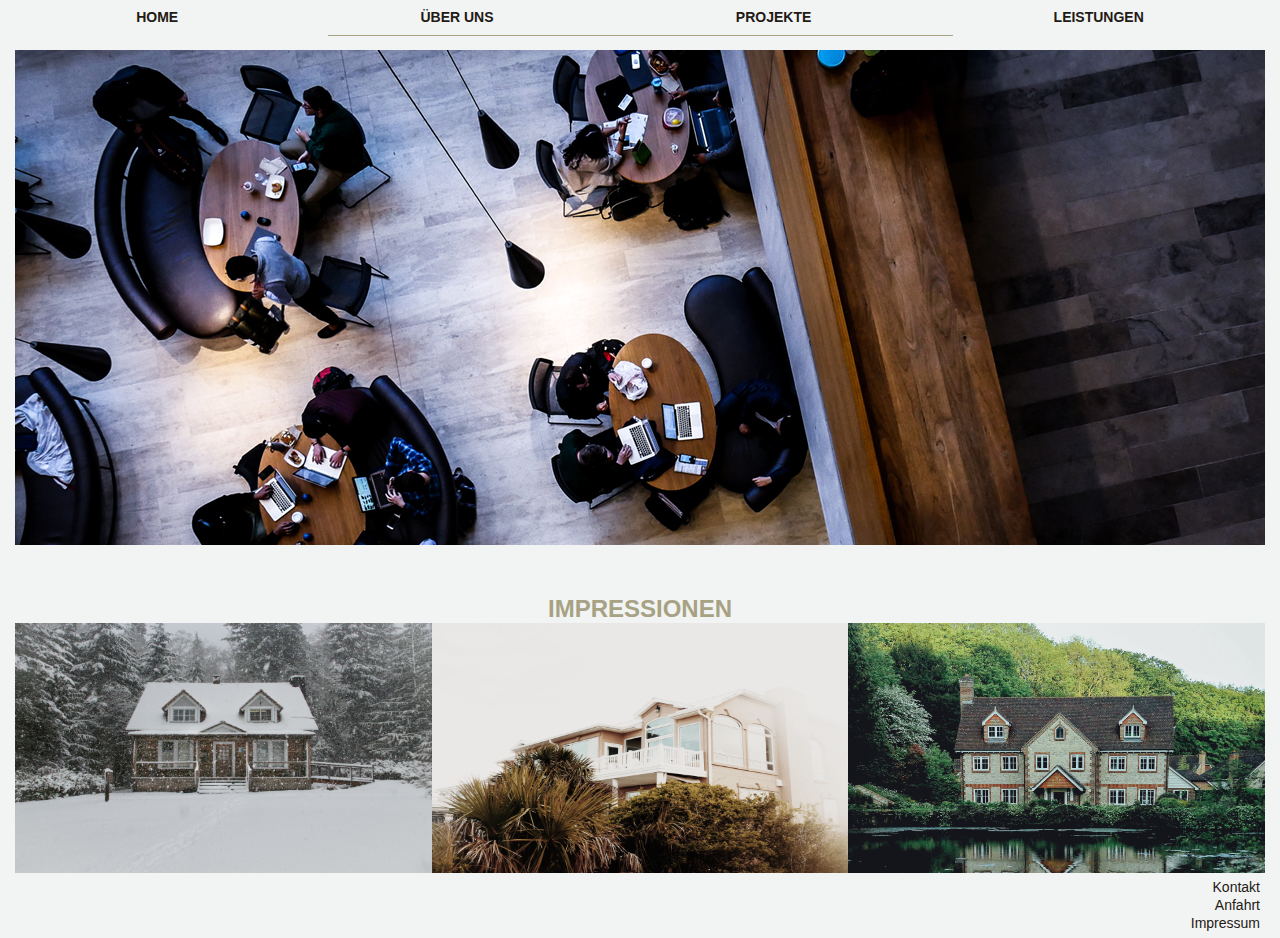
<file: index.html>
<!DOCTYPE html>
<html>
	<head>
		<meta charset="UTF-8" />		<!-- -Um Sonderzeichen darzustellen -->
		<link type="text/css" rel="stylesheet" href="stylesheet.css" />
		<title>Architekturbüro Mustermann</title>
	</head>

	<body>
		<div id="ausrichtung">
			<div id="content">
				<header>
					<nav>
						<div class="flex"><a href="#">Home</a></div>
						<div class="flex"><a href="about.html">Über Uns</a></div>
						<div class="flex"><a href="projects.html">Projekte</a></div>
						<div class="flex"><a href="leistungen.html">Leistungen</a></div>
					</nav>
					<div class="border"></div>
				</header>
				
				<div id="bigpicture">
					<img src="jordan-encarnacao-588600-unsplash.jpg"><!--Photo by Jordan Encarnacao on Unsplash-->
				</div>
				
				<h1>Impressionen</h1>
				
				<div>
					<img class="float smallpicture" src="sam-beasley-327822-unsplash.jpg"/><!--Photo by Sam Beasley on Unsplash--> <!-- 2 classes; 1mal float und 1mal smallpicture; durch Leerzeichen voneinander getrennt-->
					<img class="float smallpicture" src="katie-manning-319921-unsplash.jpg"><!--Photo by katie manning on Unsplash-->
					<img class="smallpicture" src="evelyn-paris-95853-unsplash.jpg"><!--Photo by Evelyn Paris on Unsplash-->
				</div>

				<footer id="linkfooter">
					<a href="test.html">Kontakt</a><br />
					<a href="test.html">Anfahrt</a><br />
					<a href="test.html">Impressum</a><br />
				</footer>
			</div>
		</div>
	</body>
</html>
</file>
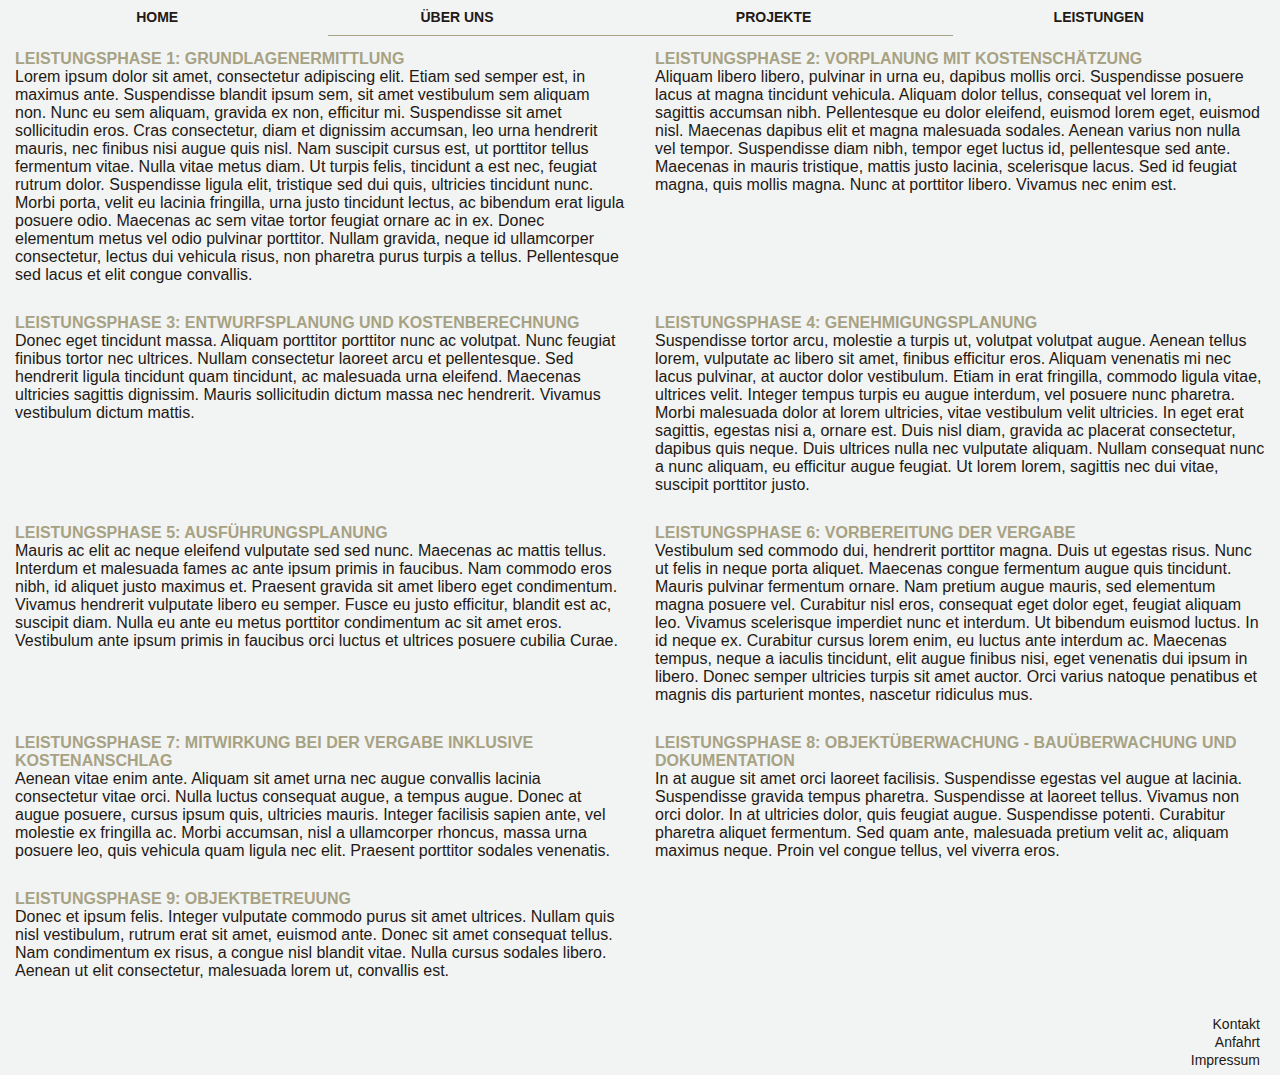
<file: leistungen.html>
<!DOCTYPE html>
<html>
	<head>
		<meta charset="UTF-8" />		<!-- -Um Sonderzeichen darzustellen -->
		<link type="text/css" rel="stylesheet" href="stylesheet.css" />
		<title>Architekturbüro Mustermann</title>
	</head>

	<body>
		<div id="ausrichtung">
			<div id="content">
				<header>
					<nav>
						<div class="flex"><a href="index.html">Home</a></div>
						<div class="flex"><a href="about.html">Über Uns</a></div>
						<div class="flex"><a href="projects.html">Projekte</a></div>
						<div class="flex"><a href="#">Leistungen</a></div>
					</nav>
					<div class="border"></div>
				</header>

				<div class="leistungen">
					<div class="hoai">
						<h2>Leistungsphase 1: Grundlagenermittlung</h2>
						<p>Lorem ipsum dolor sit amet, consectetur adipiscing elit. Etiam sed semper est, in maximus ante. Suspendisse blandit ipsum sem, sit amet vestibulum sem aliquam non. Nunc eu sem aliquam, gravida ex non, efficitur mi. Suspendisse sit amet sollicitudin eros. Cras consectetur, diam et dignissim accumsan, leo urna hendrerit mauris, nec finibus nisi augue quis nisl. Nam suscipit cursus est, ut porttitor tellus fermentum vitae. Nulla vitae metus diam. Ut turpis felis, tincidunt a est nec, feugiat rutrum dolor. Suspendisse ligula elit, tristique sed dui quis, ultricies tincidunt nunc. Morbi porta, velit eu lacinia fringilla, urna justo tincidunt lectus, ac bibendum erat ligula posuere odio. Maecenas ac sem vitae tortor feugiat ornare ac in ex. Donec elementum metus vel odio pulvinar porttitor. Nullam gravida, neque id ullamcorper consectetur, lectus dui vehicula risus, non pharetra purus turpis a tellus. Pellentesque sed lacus et elit congue convallis.</p>
					</div>

					<div class="hoai">
						<h2>Leistungsphase 2: Vorplanung mit Kostenschätzung</h2>
						<p>
							Aliquam libero libero, pulvinar in urna eu, dapibus mollis orci. Suspendisse posuere lacus at magna tincidunt vehicula. Aliquam dolor tellus, consequat vel lorem in, sagittis accumsan nibh. Pellentesque eu dolor eleifend, euismod lorem eget, euismod nisl. Maecenas dapibus elit et magna malesuada sodales. Aenean varius non nulla vel tempor. Suspendisse diam nibh, tempor eget luctus id, pellentesque sed ante. Maecenas in mauris tristique, mattis justo lacinia, scelerisque lacus. Sed id feugiat magna, quis mollis magna. Nunc at porttitor libero. Vivamus nec enim est.
						</p>
					</div>

					<div class="hoai">
						<h2>Leistungsphase 3: Entwurfsplanung und Kostenberechnung</h2>
						<p>
							Donec eget tincidunt massa. Aliquam porttitor porttitor nunc ac volutpat. Nunc feugiat finibus tortor nec ultrices. Nullam consectetur laoreet arcu et pellentesque. Sed hendrerit ligula tincidunt quam tincidunt, ac malesuada urna eleifend. Maecenas ultricies sagittis dignissim. Mauris sollicitudin dictum massa nec hendrerit. Vivamus vestibulum dictum mattis.
						</p>
					</div>

					<div class="hoai">
						<h2>Leistungsphase 4: Genehmigungsplanung</h2>
						<p>
							Suspendisse tortor arcu, molestie a turpis ut, volutpat volutpat augue. Aenean tellus lorem, vulputate ac libero sit amet, finibus efficitur eros. Aliquam venenatis mi nec lacus pulvinar, at auctor dolor vestibulum. Etiam in erat fringilla, commodo ligula vitae, ultrices velit. Integer tempus turpis eu augue interdum, vel posuere nunc pharetra. Morbi malesuada dolor at lorem ultricies, vitae vestibulum velit ultricies. In eget erat sagittis, egestas nisi a, ornare est. Duis nisl diam, gravida ac placerat consectetur, dapibus quis neque. Duis ultrices nulla nec vulputate aliquam. Nullam consequat nunc a nunc aliquam, eu efficitur augue feugiat. Ut lorem lorem, sagittis nec dui vitae, suscipit porttitor justo.
						</p>
					</div>

					<div class="hoai">
						<h2>Leistungsphase 5: Ausführungsplanung</h2>
						<p>
							Mauris ac elit ac neque eleifend vulputate sed sed nunc. Maecenas ac mattis tellus. Interdum et malesuada fames ac ante ipsum primis in faucibus. Nam commodo eros nibh, id aliquet justo maximus et. Praesent gravida sit amet libero eget condimentum. Vivamus hendrerit vulputate libero eu semper. Fusce eu justo efficitur, blandit est ac, suscipit diam. Nulla eu ante eu metus porttitor condimentum ac sit amet eros. Vestibulum ante ipsum primis in faucibus orci luctus et ultrices posuere cubilia Curae.
						</p>
					</div>

					<div class="hoai">
						<h2>Leistungsphase 6: Vorbereitung der Vergabe</h2>
						<p>
							Vestibulum sed commodo dui, hendrerit porttitor magna. Duis ut egestas risus. Nunc ut felis in neque porta aliquet. Maecenas congue fermentum augue quis tincidunt. Mauris pulvinar fermentum ornare. Nam pretium augue mauris, sed elementum magna posuere vel. Curabitur nisl eros, consequat eget dolor eget, feugiat aliquam leo. Vivamus scelerisque imperdiet nunc et interdum. Ut bibendum euismod luctus. In id neque ex. Curabitur cursus lorem enim, eu luctus ante interdum ac. Maecenas tempus, neque a iaculis tincidunt, elit augue finibus nisi, eget venenatis dui ipsum in libero. Donec semper ultricies turpis sit amet auctor. Orci varius natoque penatibus et magnis dis parturient montes, nascetur ridiculus mus.
						</p>
					</div>

					<div class="hoai">
						<h2>Leistungsphase 7: Mitwirkung bei der Vergabe inklusive Kostenanschlag</h2>
						<p>
							Aenean vitae enim ante. Aliquam sit amet urna nec augue convallis lacinia consectetur vitae orci. Nulla luctus consequat augue, a tempus augue. Donec at augue posuere, cursus ipsum quis, ultricies mauris. Integer facilisis sapien ante, vel molestie ex fringilla ac. Morbi accumsan, nisl a ullamcorper rhoncus, massa urna posuere leo, quis vehicula quam ligula nec elit. Praesent porttitor sodales venenatis.
						</p>
					</div>

					<div class="hoai">
						<h2>Leistungsphase 8: Objektüberwachung - Bauüberwachung und Dokumentation</h2>
						<p>
							In at augue sit amet orci laoreet facilisis. Suspendisse egestas vel augue at lacinia. Suspendisse gravida tempus pharetra. Suspendisse at laoreet tellus. Vivamus non orci dolor. In at ultricies dolor, quis feugiat augue. Suspendisse potenti. Curabitur pharetra aliquet fermentum. Sed quam ante, malesuada pretium velit ac, aliquam maximus neque. Proin vel congue tellus, vel viverra eros.
						</p>
					</div>

					<div class="hoai">
						<h2>Leistungsphase 9: Objektbetreuung</h2>
						<p>
							Donec et ipsum felis. Integer vulputate commodo purus sit amet ultrices. Nullam quis nisl vestibulum, rutrum erat sit amet, euismod ante. Donec sit amet consequat tellus. Nam condimentum ex risus, a congue nisl blandit vitae. Nulla cursus sodales libero. Aenean ut elit consectetur, malesuada lorem ut, convallis est.
						</p>
					</div>

				</div>

				<footer id="linkfooter">
					<a href="test.html">Kontakt</a><br />
					<a href="test.html">Anfahrt</a><br />
					<a href="test.html">Impressum</a><br />
				</footer>
			</div>
		</div>
	</body>
</html>
</file>
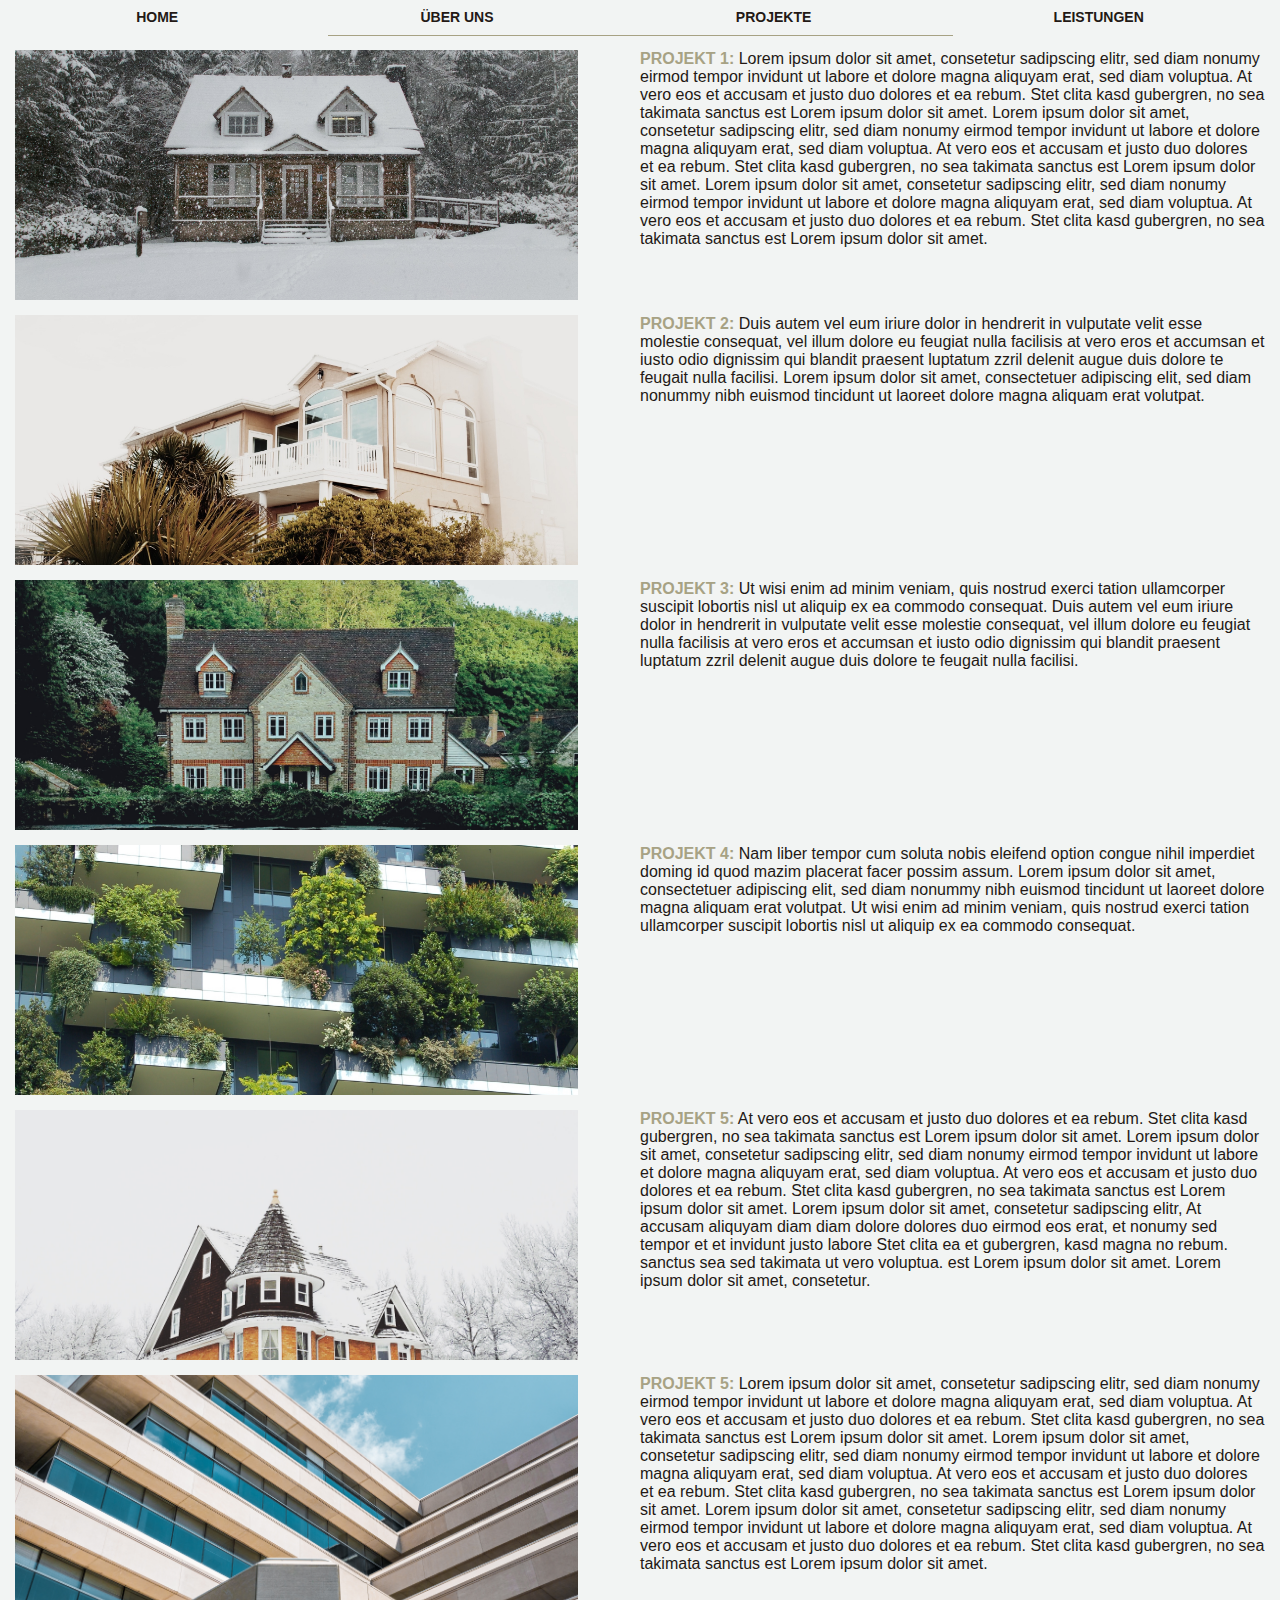
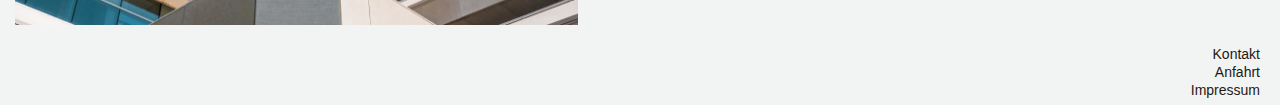
<file: projects.html>
<!DOCTYPE html>
<html>
	<head>
		<meta charset="UTF-8" />		<!-- -Um Sonderzeichen darzustellen -->
		<link type="text/css" rel="stylesheet" href="stylesheet.css" />
		<title>Architekturbüro Mustermann</title>
	</head>

	<body>
		<div id="ausrichtung">
			<div id="content">
				<header>
					<nav>
						<div class="flex"><a href="index.html">Home</a></div>
						<div class="flex"><a href="about.html">Über Uns</a></div>
						<div class="flex"><a href=#>Projekte</a></div>
						<div class="flex"><a href="leistungen.html">Leistungen</a></div>
					</nav>
					<div class="border"></div>
				</header>

				<div class="projects">
					<div class="project1">
						<img src="sam-beasley-327822-unsplash.jpg"><!--Photo by Sam Beasley on Unsplash-->
						<p>
							<span class="headlineProject">Projekt 1:</span>
							Lorem ipsum dolor sit amet, consetetur sadipscing elitr, sed diam nonumy eirmod tempor invidunt ut labore et dolore magna aliquyam erat, sed diam voluptua. At vero eos et accusam et justo duo dolores et ea rebum. Stet clita kasd gubergren, no sea takimata sanctus est Lorem ipsum dolor sit amet. Lorem ipsum dolor sit amet, consetetur sadipscing elitr, sed diam nonumy eirmod tempor invidunt ut labore et dolore magna aliquyam erat, sed diam voluptua. At vero eos et accusam et justo duo dolores et ea rebum. Stet clita kasd gubergren, no sea takimata sanctus est Lorem ipsum dolor sit amet. Lorem ipsum dolor sit amet, consetetur sadipscing elitr, sed diam nonumy eirmod tempor invidunt ut labore et dolore magna aliquyam erat, sed diam voluptua. At vero eos et accusam et justo duo dolores et ea rebum. Stet clita kasd gubergren, no sea takimata sanctus est Lorem ipsum dolor sit amet.
						</p>
					</div>

					<div class="project2">
						<img src="katie-manning-319921-unsplash.jpg"><!--Photo by katie manning on Unsplash-->
						<p>
							<span class="headlineProject">Projekt 2:</span>
							Duis autem vel eum iriure dolor in hendrerit in vulputate velit esse molestie consequat, vel illum dolore eu feugiat nulla facilisis at vero eros et accumsan et iusto odio dignissim qui blandit praesent luptatum zzril delenit augue duis dolore te feugait nulla facilisi. Lorem ipsum dolor sit amet, consectetuer adipiscing elit, sed diam nonummy nibh euismod tincidunt ut laoreet dolore magna aliquam erat volutpat.
						</p>
					</div>

					<div class="project3">
						<img src="evelyn-paris-95853-unsplash.jpg"><!--Photo by Evelyn Paris on Unsplash-->
						<p>
							<span class="headlineProject">Projekt 3:</span>
							Ut wisi enim ad minim veniam, quis nostrud exerci tation ullamcorper suscipit lobortis nisl ut aliquip ex ea commodo consequat. Duis autem vel eum iriure dolor in hendrerit in vulputate velit esse molestie consequat, vel illum dolore eu feugiat nulla facilisis at vero eros et accumsan et iusto odio dignissim qui blandit praesent luptatum zzril delenit augue duis dolore te feugait nulla facilisi.
						</p>
					</div>

					<div class="project4">
						<img src="chris-barbalis-103434-unsplash.jpg"><!--Photo by Chris Barbalis on Unsplash-->
						<p>
							<span class="headlineProject">Projekt 4:</span>
							Nam liber tempor cum soluta nobis eleifend option congue nihil imperdiet doming id quod mazim placerat facer possim assum. Lorem ipsum dolor sit amet, consectetuer adipiscing elit, sed diam nonummy nibh euismod tincidunt ut laoreet dolore magna aliquam erat volutpat. Ut wisi enim ad minim veniam, quis nostrud exerci tation ullamcorper suscipit lobortis nisl ut aliquip ex ea commodo consequat.   
						</p>
					</div>

					<div class="project5">
						<img src="nathan-walker-57244-unsplash.jpg"><!--Photo by Nathan Walker on Unsplash-->
						<p>
							<span class="headlineProject">Projekt 5:</span>
							At vero eos et accusam et justo duo dolores et ea rebum. Stet clita kasd gubergren, no sea takimata sanctus est Lorem ipsum dolor sit amet. Lorem ipsum dolor sit amet, consetetur sadipscing elitr, sed diam nonumy eirmod tempor invidunt ut labore et dolore magna aliquyam erat, sed diam voluptua. At vero eos et accusam et justo duo dolores et ea rebum. Stet clita kasd gubergren, no sea takimata sanctus est Lorem ipsum dolor sit amet. Lorem ipsum dolor sit amet, consetetur sadipscing elitr, At accusam aliquyam diam diam dolore dolores duo eirmod eos erat, et nonumy sed tempor et et invidunt justo labore Stet clita ea et gubergren, kasd magna no rebum. sanctus sea sed takimata ut vero voluptua. est Lorem ipsum dolor sit amet. Lorem ipsum dolor sit amet, consetetur.
						</p>
					</div>

					<div class="project6">
						<img src="anthony-esau-173126-unsplash.jpg"><!--Photo by Anthony Esau on Unsplash-->
						<p>
							<span class="headlineProject">Projekt 5:</span>						
							Lorem ipsum dolor sit amet, consetetur sadipscing elitr, sed diam nonumy eirmod tempor invidunt ut labore et dolore magna aliquyam erat, sed diam voluptua. At vero eos et accusam et justo duo dolores et ea rebum. Stet clita kasd gubergren, no sea takimata sanctus est Lorem ipsum dolor sit amet. Lorem ipsum dolor sit amet, consetetur sadipscing elitr, sed diam nonumy eirmod tempor invidunt ut labore et dolore magna aliquyam erat, sed diam voluptua. At vero eos et accusam et justo duo dolores et ea rebum. Stet clita kasd gubergren, no sea takimata sanctus est Lorem ipsum dolor sit amet. Lorem ipsum dolor sit amet, consetetur sadipscing elitr, sed diam nonumy eirmod tempor invidunt ut labore et dolore magna aliquyam erat, sed diam voluptua. At vero eos et accusam et justo duo dolores et ea rebum. Stet clita kasd gubergren, no sea takimata sanctus est Lorem ipsum dolor sit amet.
						</p>
					</div>
				</div>

				<footer id="linkfooter">
					<a href="test.html">Kontakt</a><br />
					<a href="test.html">Anfahrt</a><br />
					<a href="test.html">Impressum</a><br />
				</footer>
			</div>
		</div>
	</body>
</html>
</file>
<file: stylesheet.css>
body {
	background-color: #231915;
	color: #231915;
	font-family: Arial;
	margin: 0px; 
	padding: 0px;
	}

#ausrichtung {
	position: absolute;
	left: calc(50% - 480px);
	width: 960px;
	margin-top: 0px;
	min-height: 100vh;
	background-color: #f2f4f3;
}

header {
	font-size: 14px;
	height: 35px;
	font-weight: bold;
	margin-bottom: 15px;
}

.border{
	border-bottom: 1px solid #A7A284;
	margin-left: 25%;
	margin-right: 25%;
}

nav {
	display: flex;
	flex-direction: row;
	justify-content: space-around;
	align-items: center;
}

.flex{
	display: inline-block;
}

header a {
/*	display: inline-block;*/
	height: 100%;
	text-transform: uppercase;
	vertical-align: middle;
	line-height: 35px;
}

#content{
	padding-left: 5px;
	padding-right: 5px;
}

h1 {
	text-align: center;
	text-transform: uppercase;
	margin-top: 0px;
	margin-bottom: 0px;
	color: #A7A284;
	font-size: 24px;
}

footer {
	padding-right: 5px;
	padding-top: 5px;
	background-color: #f2f4f3;
	text-align: right;
	height: 60px;
}

#linkfooter a {
	text-decoration: none;
	font-size: 14px;
}

#linkfooter a:hover {
	font-size: 15px;
}

#bigpicture {
	width: 100%;
	height: 55vh;
	overflow: hidden;
	object-fit: cover;
}

.smallpicture {
	line-height: 0px;
	vertical-align: middle;
	width: 33.33%;
	height: 250px;
}

.float {
	float: left;
}

a {
	text-decoration: none;
	color: #231915;
}

a:hover {
	color: #A7A284;
}

.company{
	width: 100%;
	height: 450px;
	display: flex;
	justify-content: space-between;
}

.company img{
	max-width: 65%;
	max-height: 450px;
	object-fit: cover;
}

.text{
	display: block;
	max-width: 34%;
}

.team{
	display: flex;
	justify-content: space-between;
	flex-wrap: wrap;
	padding-top: 50px;
}

.person{
	max-width: 30%;
	max-height: 150px;
	border: 1px solid #A7A284;
	margin: auto;
	margin-bottom: 10px;
	object-fit: cover;

}

.projects{
	width: 100%;
}

.projects img{
	width: 45%;
	max-height: 250px;
	object-fit: cover;
	order: 0;
}

.projects p{
	width: 50%;
	display: block;
	margin-top: 0;
	order: 1;
}

.project1, .project2, .project3, .project4, .project5, .project6{
	display: flex;
	justify-content: space-between;
	padding-bottom: 15px;
}

h2{
	display: inline;
	color: #A7A284;
	text-transform: uppercase;
	margin-top: 0;
	margin-bottom: 0;
	font-size: 16px;
}

.headlineProject{
	color: #A7A284;
	text-transform: uppercase;
	font-size: 16px;
	font-weight: bold;
}

.leistungen{
	display: flex;
	justify-content: space-between;
	flex-wrap: wrap;
}

.hoai{
	width: calc(50% - 15px);
}

.hoai p{
	display: block;
	margin-top: 0;
	margin-bottom: 30px;
}

#bigpicture{
	margin-bottom: 50px;
}

.text p{
	margin-top: 0;
}

@media(max-width: 1300px){
	#ausrichtung{
		width: 100%;
		left: 0;
	}

	#content{
	padding-left: 15px;
	padding-right: 15px;
	}
}

@media(max-width: 840px){
	.hoai{
	width: 100%;
	}

	h1{
		padding-top: 0;
	}

	.projects img{
		width: 100%;
		margin-bottom: 15px;
	}

	.projects p{
		width: 100%;
	}

	.project1, .project2, .project3, .project4, .project5, .project6{
		flex-wrap: wrap;
	}

	.team{
		display: flex;
		justify-content: space-between;
		flex-wrap: wrap;
	}

	.company{
		flex-wrap: wrap;
	}

	.company img{
		min-width: 100%;
		margin-bottom: 15px;
	}

	.text{
		min-width: 100%;
	}

	.person{
		min-width: 250px;
	}

	.container{
		margin-bottom: 180px;
	}
}

@media(max-width: 700px){
	.container{
		margin-bottom: 315px;	
	}
}

@media(max-width: 450px){
	.container{
		margin-bottom: 400px;
	}
	/* ab dieser größe springt die navbar um! */
	nav {
		display: flex;
		flex-direction: row;
		justify-content: space-around;
		align-items: center;
		flex-wrap: wrap;
	}

	.flex{
		width: 100%;
		text-align: center;
	}

	header{
		margin-bottom: 120px;
	}
}

@media(max-width: 350px){
	.container{
		margin-bottom: 560px;
	}

	.person{
		min-width: 200px;
		margin-top: 15px;
	}
}

@media(max-width: 270px){
	.container{
		margin-bottom: 800px;
	}

	.person{
		min-width: 150px;
	}
}
</file>
